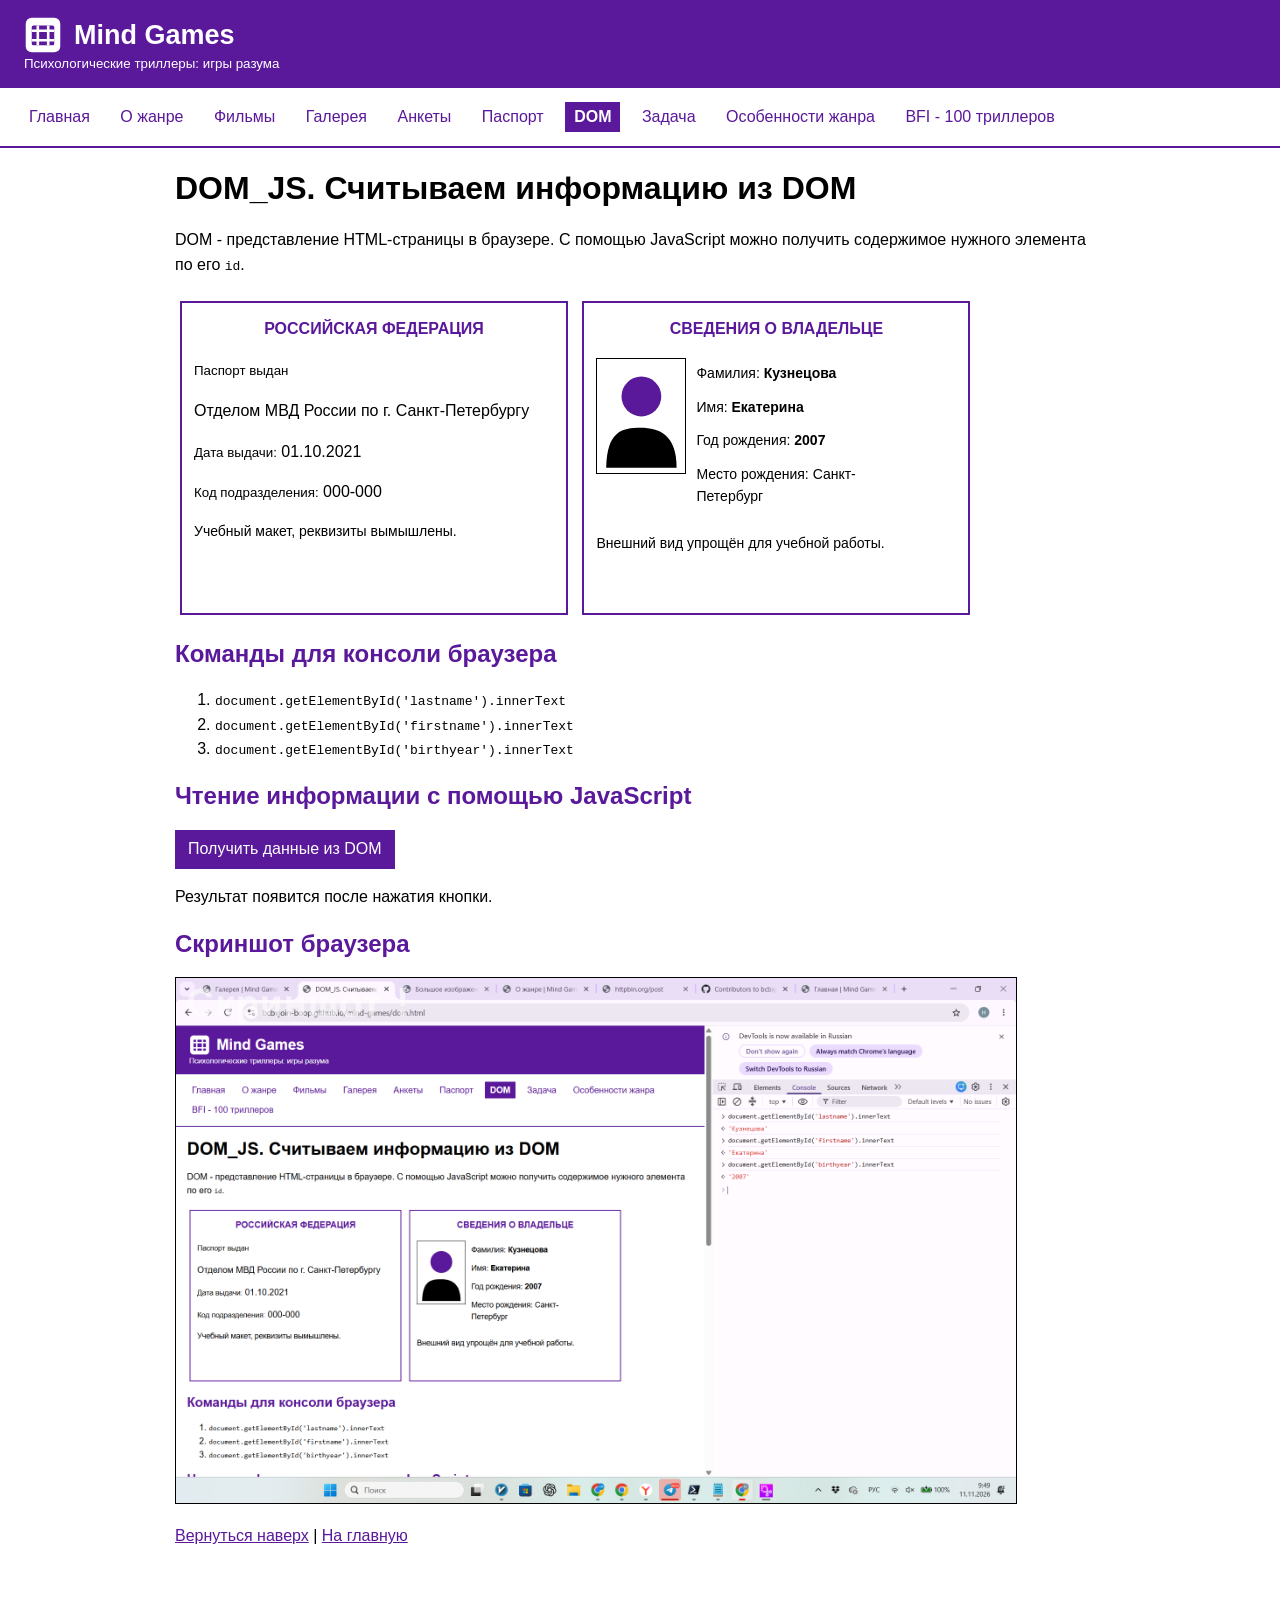
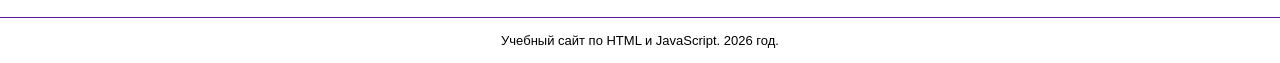
<file: dom.html>
<!DOCTYPE html>
<html lang="ru">
<head>
  <meta charset="UTF-8">
  <meta name="viewport" content="width=device-width, initial-scale=1.0">
  <title>DOM_JS. Считываем информацию из DOM | Mind Games</title>
  <link rel="stylesheet" href="style.css">
</head>
<body id="top">
<header>
  <div class="brand"><a href="index.html" title="На главную"><img src="images/logo.svg" width="38" height="38" alt="Логотип Mind Games"></a><h1>Mind Games</h1></div>
  <small>Психологические триллеры: игры разума</small>
</header>
<nav aria-label="Меню сайта">
<a href="index.html">Главная</a>
<a href="genre.html">О жанре</a>
<a href="films.html">Фильмы</a>
<a href="gallery.html">Галерея</a>
<a href="forms.html">Анкеты</a>
<a href="passport.html">Паспорт</a>
<a href="dom.html" class="active">DOM</a>
<a href="task.html">Задача</a>
<a href="genre.html#features">Особенности жанра</a>
<a href="https://www.bfi.org.uk/lists/100-essential-thrillers" target="_blank" rel="noopener noreferrer">BFI - 100 триллеров</a>
</nav>
<main>

<h1>DOM_JS. Считываем информацию из DOM</h1>
<p>DOM - представление HTML-страницы в браузере. С помощью JavaScript можно получить содержимое нужного элемента по его <code>id</code>.</p>
<div class="passport">
  <div class="page"><h3>РОССИЙСКАЯ ФЕДЕРАЦИЯ</h3>
    <p><small>Паспорт выдан</small></p><p>Отделом МВД России по г. Санкт-Петербургу</p>
    <p><small>Дата выдачи:</small> 01.10.2021</p><p><small>Код подразделения:</small> 000-000</p>
    <p class="note">Учебный макет, реквизиты вымышлены.</p>
  </div>
  <div class="page"><h3>СВЕДЕНИЯ О ВЛАДЕЛЬЦЕ</h3>
    <div class="p-info"><img src="images/portrait.svg" alt="Условная фотография"><div>
      <p>Фамилия: <b id="lastname">Кузнецова</b></p>
      <p>Имя: <b id="firstname">Екатерина</b></p>
      <p><span id="year-label">Год рождения</span>: <b id="birthyear">2007</b></p>
      <p><span id="city-label">Место рождения</span>: <span id="city">Санкт-Петербург</span></p>
    </div></div><p class="note">Внешний вид упрощён для учебной работы.</p>
  </div>
</div>
<h2>Команды для консоли браузера</h2>
<ol><li><code>document.getElementById('lastname').innerText</code></li>
<li><code>document.getElementById('firstname').innerText</code></li>
<li><code>document.getElementById('birthyear').innerText</code></li></ol>
<h2>Чтение информации с помощью JavaScript</h2>
<p><button id="read-dom" class="btn" type="button">Получить данные из DOM</button></p>
<p id="dom-result">Результат появится после нажатия кнопки.</p>
<h2>Скриншот браузера</h2>
<img src="images/dom-console.png" alt="Скриншот консоли DevTools с чтением фамилии, имени и года рождения" class="photo" style="width: 840px;">

<script src="scripts/dom.js"></script>
<p><a href="#top">Вернуться наверх</a> | <a href="index.html">На главную</a></p>
</main>
<footer>Учебный сайт по HTML и JavaScript. 2026 год.</footer>
</body>
</html>
</file>
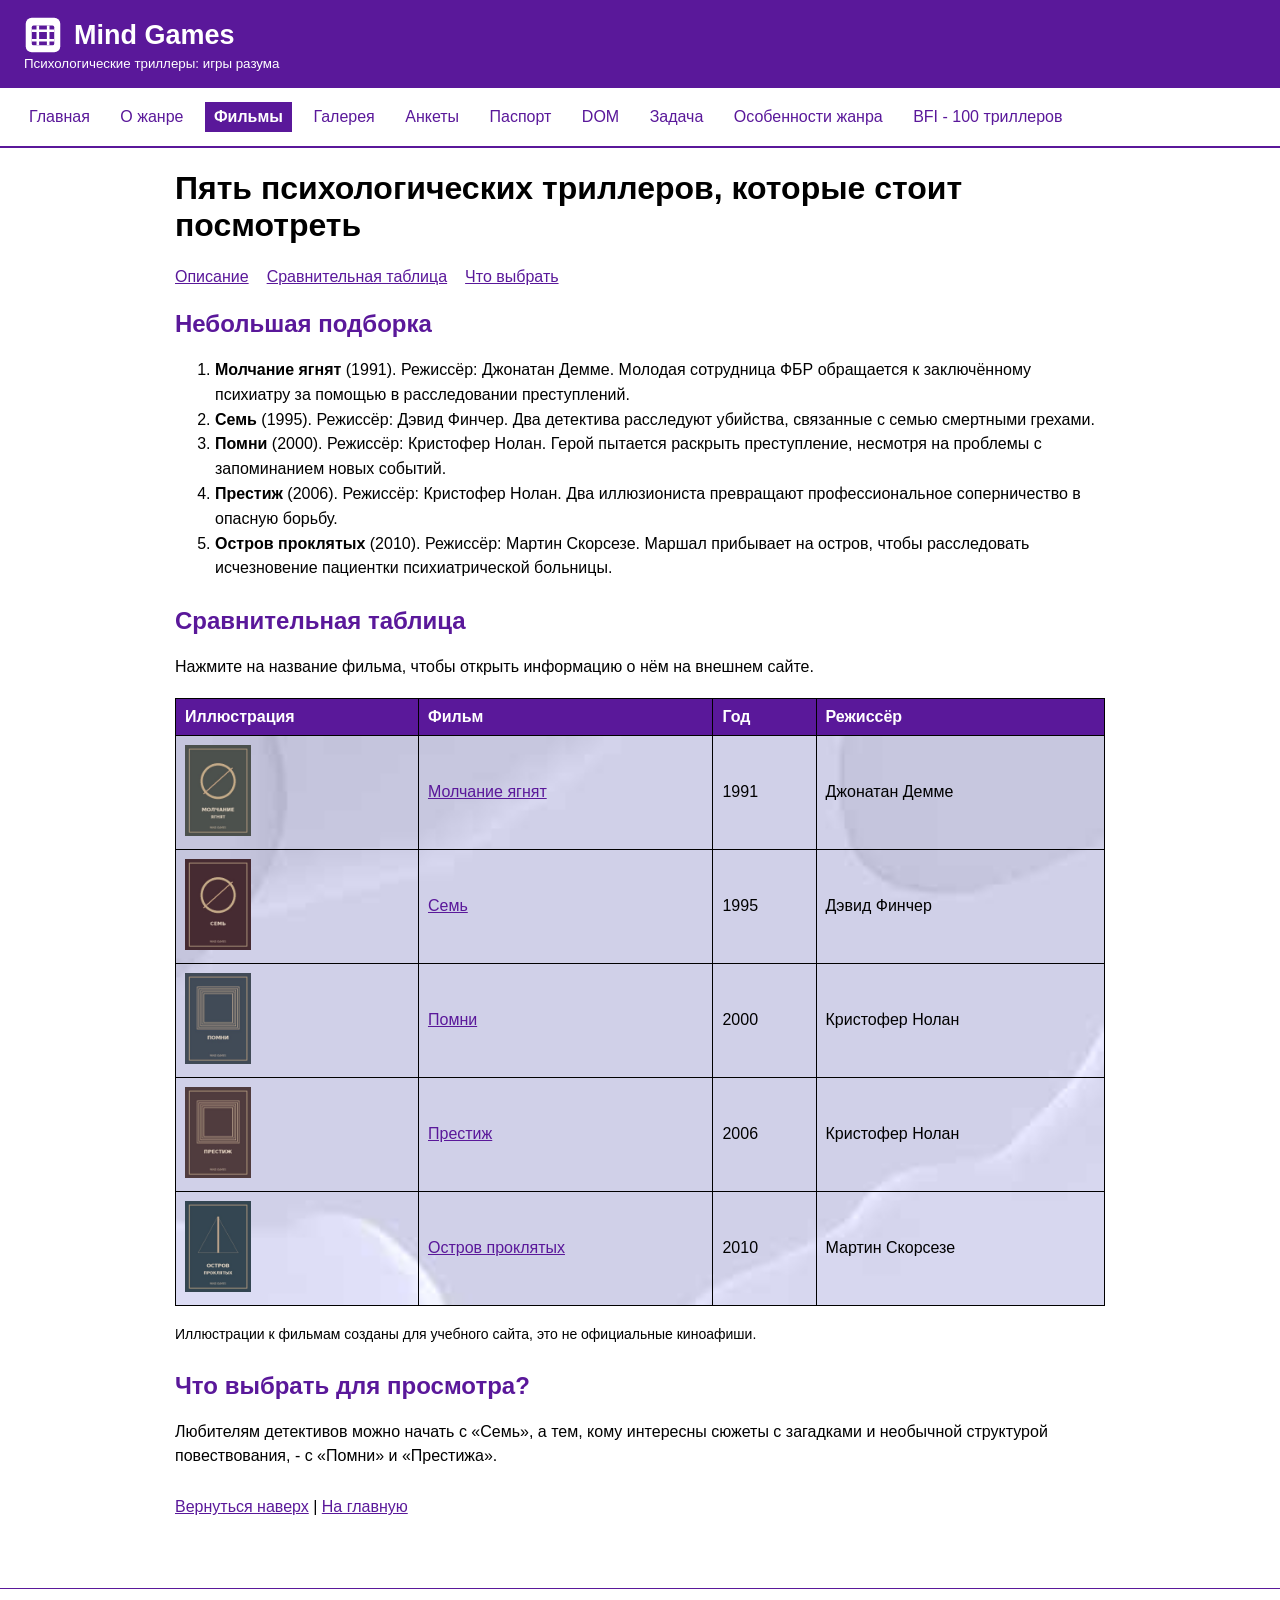
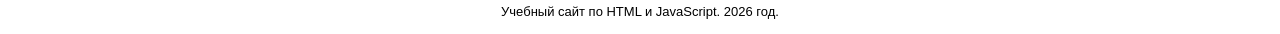
<file: films.html>
<!DOCTYPE html>
<html lang="ru">
<head>
  <meta charset="UTF-8">
  <meta name="viewport" content="width=device-width, initial-scale=1.0">
  <title>Фильмы | Mind Games</title>
  <link rel="stylesheet" href="style.css">
</head>
<body id="top">
<header>
  <div class="brand"><a href="index.html" title="На главную"><img src="images/logo.svg" width="38" height="38" alt="Логотип Mind Games"></a><h1>Mind Games</h1></div>
  <small>Психологические триллеры: игры разума</small>
</header>
<nav aria-label="Меню сайта">
<a href="index.html">Главная</a>
<a href="genre.html">О жанре</a>
<a href="films.html" class="active">Фильмы</a>
<a href="gallery.html">Галерея</a>
<a href="forms.html">Анкеты</a>
<a href="passport.html">Паспорт</a>
<a href="dom.html">DOM</a>
<a href="task.html">Задача</a>
<a href="genre.html#features">Особенности жанра</a>
<a href="https://www.bfi.org.uk/lists/100-essential-thrillers" target="_blank" rel="noopener noreferrer">BFI - 100 триллеров</a>
</nav>
<main>
<h1>Пять психологических триллеров, которые стоит посмотреть</h1>
<p class="quick-links"><a href="#list">Описание</a><a href="#comparison">Сравнительная таблица</a><a href="#choice">Что выбрать</a></p>
<section id="list"><h2>Небольшая подборка</h2>
<ol><li><b>Молчание ягнят</b> (1991). Режиссёр: Джонатан Демме. Молодая сотрудница ФБР обращается к заключённому психиатру за помощью в расследовании преступлений.</li>
<li><b>Семь</b> (1995). Режиссёр: Дэвид Финчер. Два детектива расследуют убийства, связанные с семью смертными грехами.</li>
<li><b>Помни</b> (2000). Режиссёр: Кристофер Нолан. Герой пытается раскрыть преступление, несмотря на проблемы с запоминанием новых событий.</li>
<li><b>Престиж</b> (2006). Режиссёр: Кристофер Нолан. Два иллюзиониста превращают профессиональное соперничество в опасную борьбу.</li>
<li><b>Остров проклятых</b> (2010). Режиссёр: Мартин Скорсезе. Маршал прибывает на остров, чтобы расследовать исчезновение пациентки психиатрической больницы.</li>
</ol></section>
<section id="comparison"><h2>Сравнительная таблица</h2><p>Нажмите на название фильма, чтобы открыть информацию о нём на внешнем сайте.</p><table class="films"><tr><th>Иллюстрация</th><th>Фильм</th><th>Год</th><th>Режиссёр</th></tr>
<tr><td><img src="images/silence.jpg" alt="Учебная иллюстрация к фильму Молчание ягнят" width="66" height="91"></td><td><a href="https://ru.wikipedia.org/wiki/Молчание_ягнят_(фильм)" target="_blank" rel="noopener noreferrer">Молчание ягнят</a></td><td>1991</td><td>Джонатан Демме</td></tr>
<tr><td><img src="images/seven.jpg" alt="Учебная иллюстрация к фильму Семь" width="66" height="91"></td><td><a href="https://ru.wikipedia.org/wiki/Семь_(фильм)" target="_blank" rel="noopener noreferrer">Семь</a></td><td>1995</td><td>Дэвид Финчер</td></tr>
<tr><td><img src="images/memento.jpg" alt="Учебная иллюстрация к фильму Помни" width="66" height="91"></td><td><a href="https://ru.wikipedia.org/wiki/Помни_(фильм)" target="_blank" rel="noopener noreferrer">Помни</a></td><td>2000</td><td>Кристофер Нолан</td></tr>
<tr><td><img src="images/prestige.jpg" alt="Учебная иллюстрация к фильму Престиж" width="66" height="91"></td><td><a href="https://ru.wikipedia.org/wiki/Престиж_(фильм)" target="_blank" rel="noopener noreferrer">Престиж</a></td><td>2006</td><td>Кристофер Нолан</td></tr>
<tr><td><img src="images/shutter.jpg" alt="Учебная иллюстрация к фильму Остров проклятых" width="66" height="91"></td><td><a href="https://ru.wikipedia.org/wiki/Остров_проклятых" target="_blank" rel="noopener noreferrer">Остров проклятых</a></td><td>2010</td><td>Мартин Скорсезе</td></tr>
</table><p class="note">Иллюстрации к фильмам созданы для учебного сайта, это не официальные киноафиши.</p></section>
<section id="choice"><h2>Что выбрать для просмотра?</h2><p>Любителям детективов можно начать с «Семь», а тем, кому интересны сюжеты с загадками и необычной структурой повествования, - с «Помни» и «Престижа».</p></section>
<p><a href="#top">Вернуться наверх</a> | <a href="index.html">На главную</a></p>
</main>
<footer>Учебный сайт по HTML и JavaScript. 2026 год.</footer>
</body>
</html>
</file>
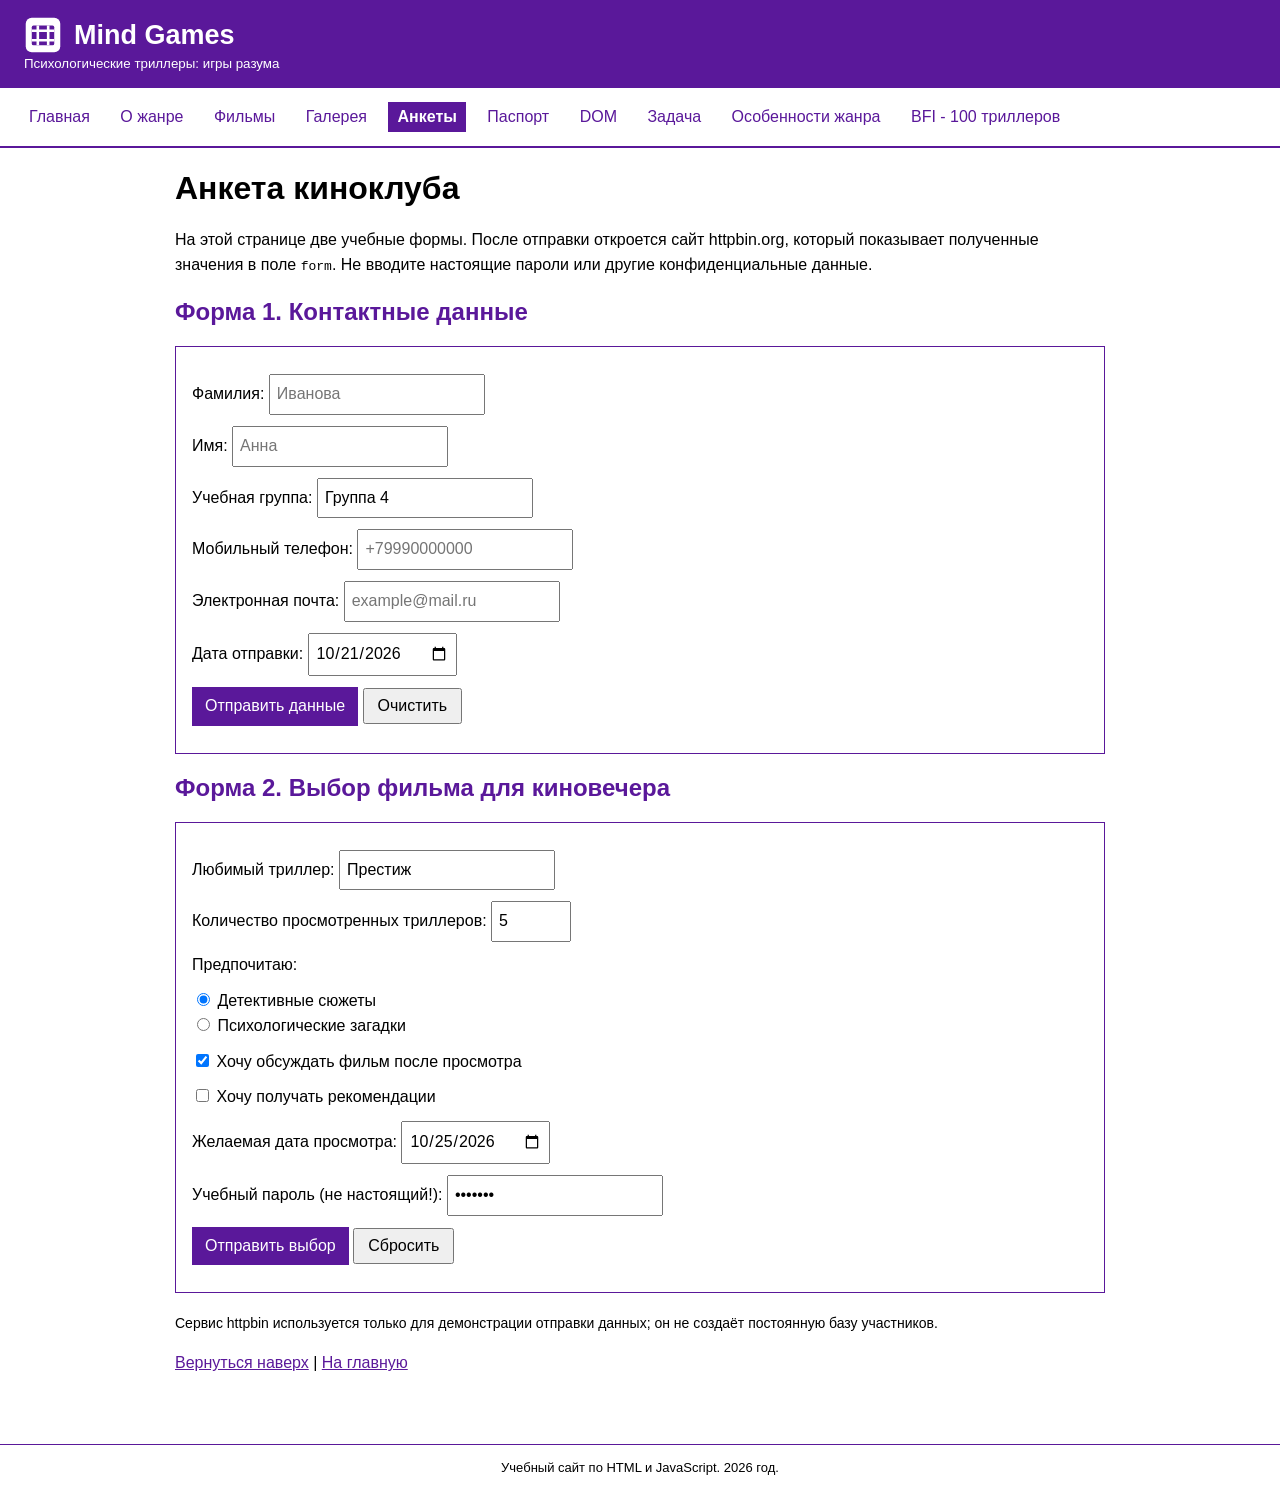
<file: forms.html>
<!DOCTYPE html>
<html lang="ru">
<head>
  <meta charset="UTF-8">
  <meta name="viewport" content="width=device-width, initial-scale=1.0">
  <title>Анкеты | Mind Games</title>
  <link rel="stylesheet" href="style.css">
</head>
<body id="top">
<header>
  <div class="brand"><a href="index.html" title="На главную"><img src="images/logo.svg" width="38" height="38" alt="Логотип Mind Games"></a><h1>Mind Games</h1></div>
  <small>Психологические триллеры: игры разума</small>
</header>
<nav aria-label="Меню сайта">
<a href="index.html">Главная</a>
<a href="genre.html">О жанре</a>
<a href="films.html">Фильмы</a>
<a href="gallery.html">Галерея</a>
<a href="forms.html" class="active">Анкеты</a>
<a href="passport.html">Паспорт</a>
<a href="dom.html">DOM</a>
<a href="task.html">Задача</a>
<a href="genre.html#features">Особенности жанра</a>
<a href="https://www.bfi.org.uk/lists/100-essential-thrillers" target="_blank" rel="noopener noreferrer">BFI - 100 триллеров</a>
</nav>
<main>

<h1>Анкета киноклуба</h1>
<p>На этой странице две учебные формы. После отправки откроется сайт httpbin.org, который показывает полученные значения в поле <code>form</code>. Не вводите настоящие пароли или другие конфиденциальные данные.</p>
<h2>Форма 1. Контактные данные</h2>
<form action="https://httpbin.org/post" method="post" target="_blank">
  <p>Фамилия: <input type="text" name="lastname" placeholder="Иванова" required></p>
  <p>Имя: <input type="text" name="firstname" placeholder="Анна" required></p>
  <p>Учебная группа: <input type="text" name="student_group" value="Группа 4" required></p>
  <p>Мобильный телефон: <input type="tel" name="mobile_phone" placeholder="+79990000000" required></p>
  <p>Электронная почта: <input type="email" name="email" placeholder="example@mail.ru" required></p>
  <p>Дата отправки: <input type="date" name="message_date" value="2026-10-21" required></p>
  <p><input class="btn" type="submit" value="Отправить данные"> <input type="reset" value="Очистить"></p>
</form>
<h2>Форма 2. Выбор фильма для киновечера</h2>
<form action="https://httpbin.org/post" method="post" target="_blank">
  <input type="hidden" name="form_type" value="movie_night_vote">
  <p>Любимый триллер: <input type="text" name="favorite_film" value="Престиж" required></p>
  <p>Количество просмотренных триллеров: <input type="number" name="films_count" min="0" max="1000" value="5" required></p>
  <p>Предпочитаю:</p>
  <p><label><input type="radio" name="thriller_type" value="detective" checked> Детективные сюжеты</label><br>
     <label><input type="radio" name="thriller_type" value="psychological"> Психологические загадки</label></p>
  <p><label><input type="checkbox" name="discussion" value="yes" checked> Хочу обсуждать фильм после просмотра</label></p>
  <p><label><input type="checkbox" name="recommendations" value="yes"> Хочу получать рекомендации</label></p>
  <p>Желаемая дата просмотра: <input type="date" name="screening_date" value="2026-10-25" required></p>
  <p>Учебный пароль (не настоящий!): <input type="password" name="demo_password" value="demo123" required></p>
  <p><input class="btn" type="submit" value="Отправить выбор"> <input type="reset" value="Сбросить"></p>
</form>
<p class="note">Сервис httpbin используется только для демонстрации отправки данных; он не создаёт постоянную базу участников.</p>

<p><a href="#top">Вернуться наверх</a> | <a href="index.html">На главную</a></p>
</main>
<footer>Учебный сайт по HTML и JavaScript. 2026 год.</footer>
</body>
</html>
</file>
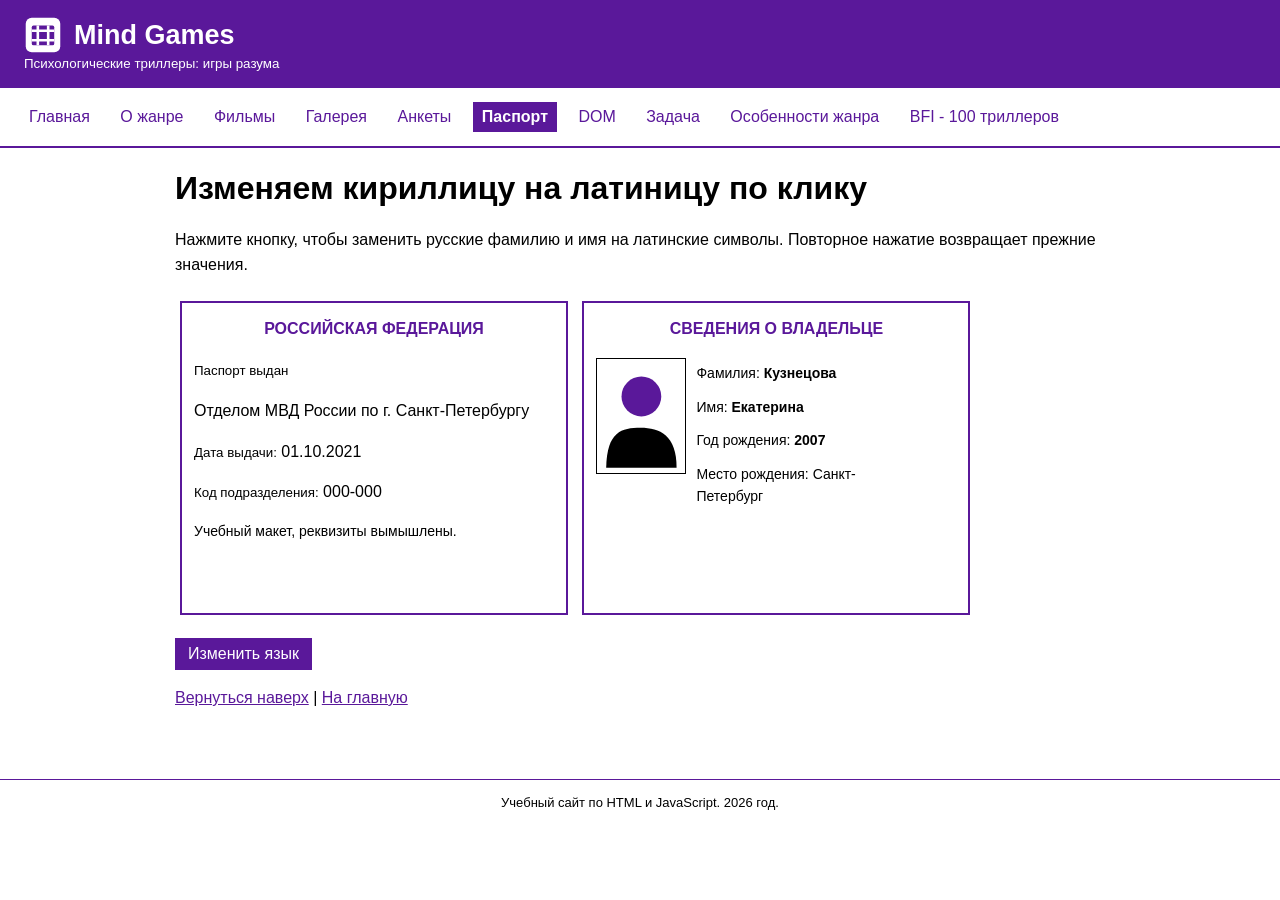
<file: passport.html>
<!DOCTYPE html>
<html lang="ru">
<head>
  <meta charset="UTF-8">
  <meta name="viewport" content="width=device-width, initial-scale=1.0">
  <title>Паспорт и транслитерация | Mind Games</title>
  <link rel="stylesheet" href="style.css">
</head>
<body id="top">
<header>
  <div class="brand"><a href="index.html" title="На главную"><img src="images/logo.svg" width="38" height="38" alt="Логотип Mind Games"></a><h1>Mind Games</h1></div>
  <small>Психологические триллеры: игры разума</small>
</header>
<nav aria-label="Меню сайта">
<a href="index.html">Главная</a>
<a href="genre.html">О жанре</a>
<a href="films.html">Фильмы</a>
<a href="gallery.html">Галерея</a>
<a href="forms.html">Анкеты</a>
<a href="passport.html" class="active">Паспорт</a>
<a href="dom.html">DOM</a>
<a href="task.html">Задача</a>
<a href="genre.html#features">Особенности жанра</a>
<a href="https://www.bfi.org.uk/lists/100-essential-thrillers" target="_blank" rel="noopener noreferrer">BFI - 100 триллеров</a>
</nav>
<main>

<h1>Изменяем кириллицу на латиницу по клику</h1>
<p>Нажмите кнопку, чтобы заменить русские фамилию и имя на латинские символы. Повторное нажатие возвращает прежние значения.</p>
<div class="passport">
  <div class="page"><h3>РОССИЙСКАЯ ФЕДЕРАЦИЯ</h3>
    <p><small>Паспорт выдан</small></p><p>Отделом МВД России по г. Санкт-Петербургу</p>
    <p><small>Дата выдачи:</small> 01.10.2021</p><p><small>Код подразделения:</small> 000-000</p>
    <p class="note">Учебный макет, реквизиты вымышлены.</p>
  </div>
  <div class="page"><h3>СВЕДЕНИЯ О ВЛАДЕЛЬЦЕ</h3>
    <div class="p-info"><img src="images/portrait.svg" alt="Условная фотография"><div>
      <p>Фамилия: <b id="lastname">Кузнецова</b></p>
      <p>Имя: <b id="firstname">Екатерина</b></p>
      <p><span id="year-label">Год рождения</span>: <b id="birthyear">2007</b></p>
      <p><span id="city-label">Место рождения</span>: <span id="city">Санкт-Петербург</span></p>
    </div></div>
  </div>
</div>
<button id="change" class="btn" type="button">Изменить язык</button>
<script src="scripts/passport.js"></script>

<p><a href="#top">Вернуться наверх</a> | <a href="index.html">На главную</a></p>
</main>
<footer>Учебный сайт по HTML и JavaScript. 2026 год.</footer>
</body>
</html>
</file>
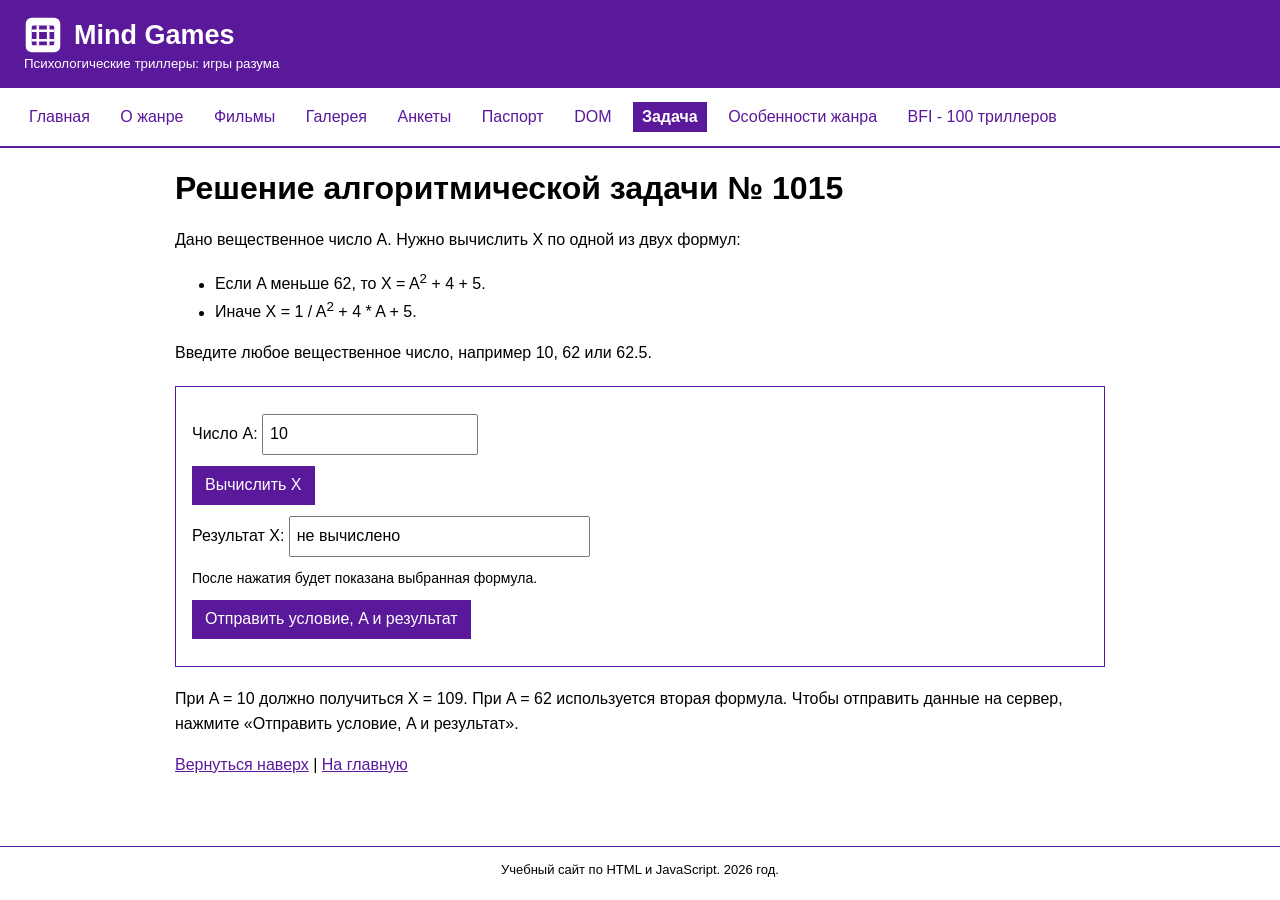
<file: task.html>
<!DOCTYPE html>
<html lang="ru">
<head>
  <meta charset="UTF-8">
  <meta name="viewport" content="width=device-width, initial-scale=1.0">
  <title>Решение алгоритмической задачи | Mind Games</title>
  <link rel="stylesheet" href="style.css">
</head>
<body id="top">
<header>
  <div class="brand"><a href="index.html" title="На главную"><img src="images/logo.svg" width="38" height="38" alt="Логотип Mind Games"></a><h1>Mind Games</h1></div>
  <small>Психологические триллеры: игры разума</small>
</header>
<nav aria-label="Меню сайта">
<a href="index.html">Главная</a>
<a href="genre.html">О жанре</a>
<a href="films.html">Фильмы</a>
<a href="gallery.html">Галерея</a>
<a href="forms.html">Анкеты</a>
<a href="passport.html">Паспорт</a>
<a href="dom.html">DOM</a>
<a href="task.html" class="active">Задача</a>
<a href="genre.html#features">Особенности жанра</a>
<a href="https://www.bfi.org.uk/lists/100-essential-thrillers" target="_blank" rel="noopener noreferrer">BFI - 100 триллеров</a>
</nav>
<main>

<h1>Решение алгоритмической задачи № 1015</h1>
<p>Дано вещественное число A. Нужно вычислить X по одной из двух формул:</p>
<ul><li>Если A меньше 62, то X = A<sup>2</sup> + 4 + 5.</li>
<li>Иначе X = 1 / A<sup>2</sup> + 4 * A + 5.</li></ul>
<p>Введите любое вещественное число, например 10, 62 или 62.5.</p>
<form action="https://httpbin.org/post" method="post" target="_blank" onsubmit="calculate()">
  <input type="hidden" name="task_text" value="Задача 1015. Дано вещественное A. При A меньше 62 X=A^2+4+5, иначе X=1/A^2+4*A+5.">
  <p><label for="a">Число A: </label><input id="a" name="a" type="number" step="any" value="10" required></p>
  <p><button id="calculate" class="btn" type="button">Вычислить X</button></p>
  <p><label for="result">Результат X: </label><input id="result" name="result" type="text" size="29" value="не вычислено" readonly></p>
  <p id="formula" class="note">После нажатия будет показана выбранная формула.</p>
  <p><input type="submit" class="btn" value="Отправить условие, A и результат"></p>
</form>
<p>При A = 10 должно получиться X = 109. При A = 62 используется вторая формула. Чтобы отправить данные на сервер, нажмите «Отправить условие, A и результат».</p>
<script src="scripts/task.js"></script>

<p><a href="#top">Вернуться наверх</a> | <a href="index.html">На главную</a></p>
</main>
<footer>Учебный сайт по HTML и JavaScript. 2026 год.</footer>
</body>
</html>
</file>
<file: style.css>
/* Три основных цвета сайта: белый, фиолетовый, чёрный. */

/* Общие стили */
body {
    font-family: Arial, sans-serif;
    background-color: white;
    color: black;
    margin: 0;
}

header {
    background-color: #5a189a;
    color: white;
    padding: 16px 24px;
}

header .brand img {
    vertical-align: middle;
}

header .brand h1 {
    display: inline;
    font-size: 27px;
    margin-left: 12px;
    vertical-align: middle;
}

header small {
    color: white;
}

/* Навигация */
nav {
    background-color: white;
    border-bottom: 2px solid #5a189a;
    padding: 11px 20px;
}

nav a {
    display: inline-block;
    color: #5a189a;
    text-decoration: none;
    margin: 3px 8px 3px 0;
    padding: 6px 9px;
}

nav a:hover, nav a.active {
    background-color: #5a189a;
    color: white;
    font-weight: bold;
}

/* Текст и разделы */
main {
    max-width: 930px;
    margin: 22px auto;
    padding: 0 20px 30px;
}

h2, h3 {
    color: #5a189a;
}

p, li {
    line-height: 1.55;
}

a {
    color: #5a189a;
}

section {
    margin-bottom: 26px;
}

.quick-links a {
    margin-right: 18px;
}

/* Фотографии */
.hero {
    width: 100%;
    height: auto;
}

.photo {
    width: 500px;
    max-width: 100%;
    border: 1px solid black;
}

.photo-grid figure {
    display: inline-block;
    width: 43%;
    margin: 1%;
    padding: 1%;
    vertical-align: top;
    border: 1px solid black;
    background-color: white;
}

.photo-grid img {
    width: 100%;
    height: auto;
}

figcaption {
    margin-top: 8px;
    font-size: 14px;
    color: black;
}

/* Таблица */
table {
    border-collapse: collapse;
    width: 100%;
    margin: 18px 0;
}

th, td {
    border: 1px solid black;
    padding: 9px;
}

th {
    background-color: #5a189a;
    color: white;
    text-align: left;
}

/* Фоновое изображение таблицы. */
table.films {
    background-image: url("images/table-background.jpg");
    background-size: cover;
}

/* Формы и кнопки */
form {
    background-color: white;
    border: 1px solid #5a189a;
    padding: 16px;
    margin: 20px 0;
}

form p {
    margin: 11px 0;
}

input, textarea {
    font: inherit;
    padding: 6px;
    max-width: 100%;
}

button, input[type="submit"], input[type="reset"] {
    font: inherit;
    padding: 7px 13px;
    cursor: pointer;
}

.btn {
    background-color: #5a189a;
    color: white;
    border: 0;
}

.btn:hover {
    background-color: black;
    color: white;
}

/* Паспорт */
.passport {
    margin: 18px 0;
}

.passport .page {
    display: inline-block;
    width: 360px;
    min-height: 286px;
    margin: 5px;
    padding: 12px;
    vertical-align: top;
    border: 2px solid #5a189a;
    background-color: white;
}

.passport .page h3 {
    color: #5a189a;
    text-align: center;
    font-size: 16px;
    margin: 5px 0 20px;
}

.passport .p-info img {
    width: 88px;
    height: 114px;
    border: 1px solid black;
    vertical-align: top;
    margin-right: 10px;
}

.passport .p-info div {
    display: inline-block;
    width: 210px;
    vertical-align: top;
}

.passport .p-info p {
    margin: 5px 0 12px;
    font-size: 14px;
}

.passport .page small {
    color: black;
}

/* Нижняя часть страниц */
footer {
    text-align: center;
    color: black;
    border-top: 1px solid #5a189a;
    padding: 15px;
    font-size: 13px;
}

.centered {
    text-align: center;
}

.big-image {
    display: block;
    width: 600px;
    height: 400px;
    margin: 20px auto;
}

.note {
    color: black;
    font-size: 14px;
}
</file>
